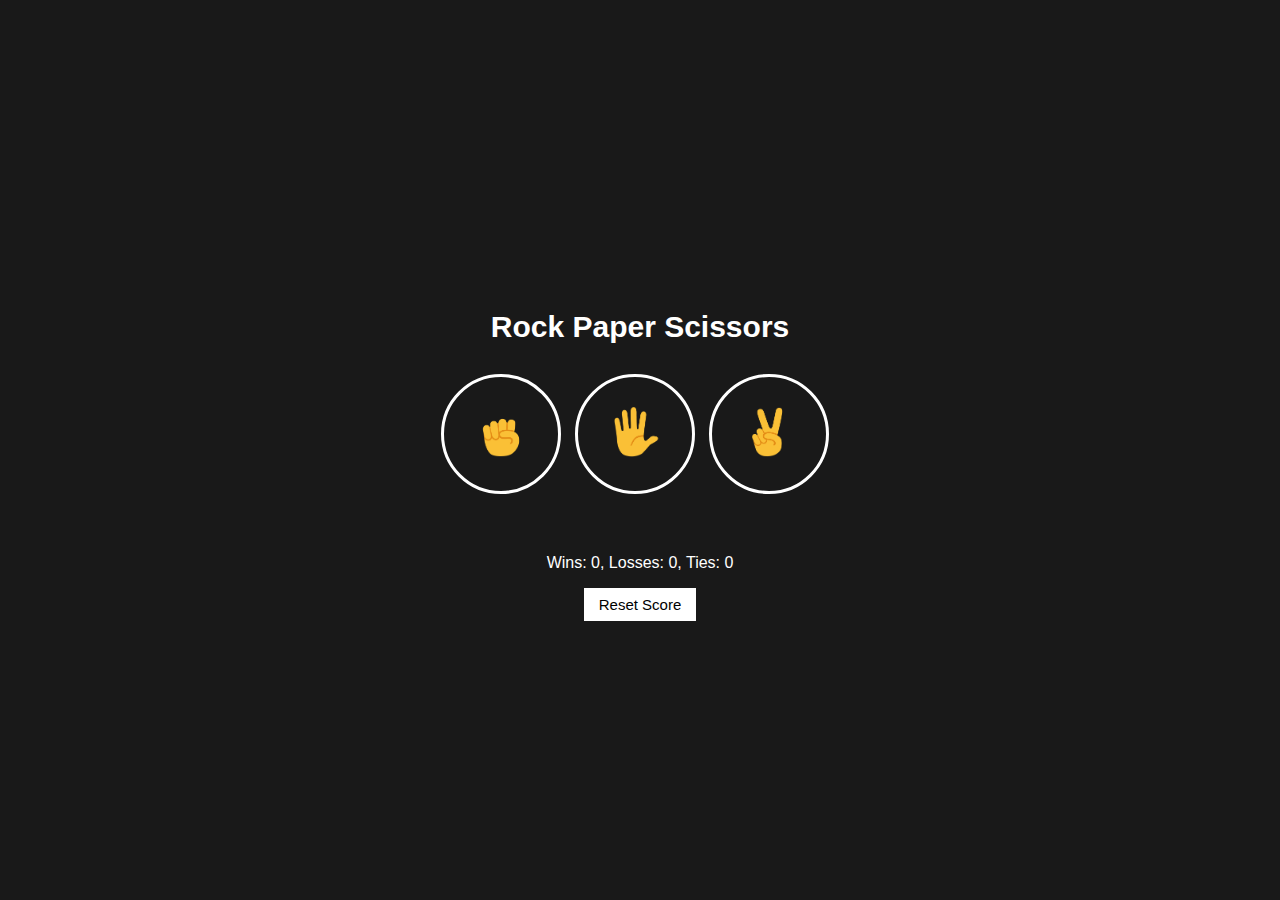
<file: index.html>
<!DOCTYPE html>
<html>
  <head>
    <title>Rock Paper Scissors</title>
    <link rel="stylesheet" href="rock-paper-scissors.css">
  </head>
  <body>
    <div class="container">
      <p class="title">Rock Paper Scissors</p>
      <button class="move-button" onclick="playGame('rock')">
        <img class="move-icon" src="Media/rock-emoji.png">
      </button>
      <button class="move-button" onclick="playGame('paper')">
        <img class="move-icon" src="Media/paper-emoji.png">
      </button>
      <button class="move-button" onclick="playGame('scissors')">
        <img class="move-icon" src="Media/scissors-emoji.png">
      </button>
      <p class="js-result result"></p>
      <p class="js-moves"></p>
      <p class="js-score score"></p>
      <button class="reset-score-button" onclick="
        score.wins = 0;
        score.losses = 0;
        score.ties = 0;
        localStorage.removeItem('score');
        updateScoreElement();
      ">Reset Score</button>
    </div>
    <script src="rock-paper-scissors.js"></script>
  </body>
</html>
</file>
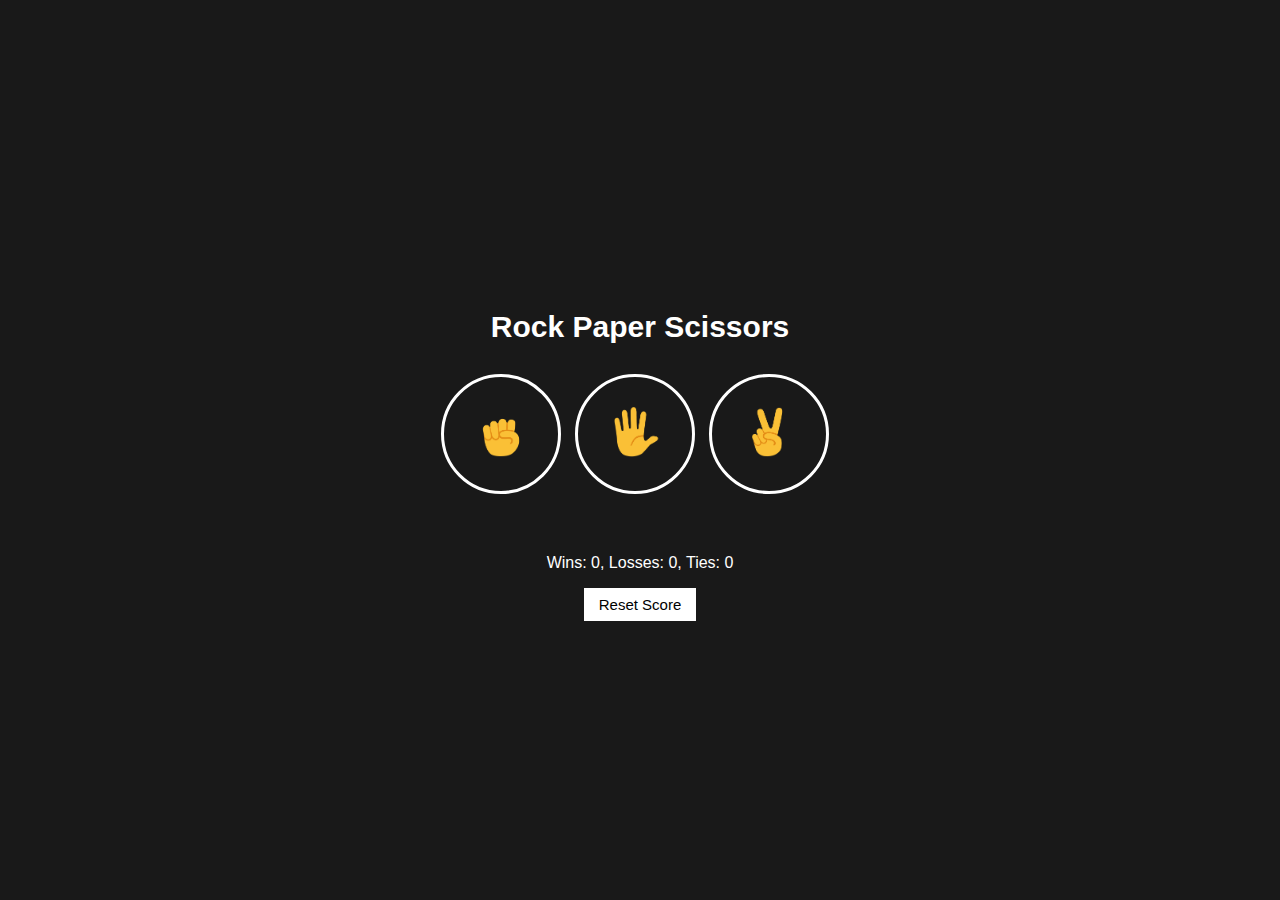
<file: rock-paper-scissors.html>
<!DOCTYPE html>
<html>
  <head>
    <title>Rock Paper Scissors</title>
    <link rel="stylesheet" href="/Rock Paper Scissors/rock-paper-scissors.css">
  </head>
  <body>
    <div class="container">
      <p class="title">Rock Paper Scissors</p>
      <button class="move-button" onclick="playGame('rock')">
        <img class="move-icon" src="/Media/rock-emoji.png">
      </button>
      <button class="move-button" onclick="playGame('paper')">
        <img class="move-icon" src="/Media/paper-emoji.png">
      </button>
      <button class="move-button" onclick="playGame('scissors')">
        <img class="move-icon" src="/Media/scissors-emoji.png">
      </button>
      <p class="js-result result"></p>
      <p class="js-moves"></p>
      <p class="js-score score"></p>
      <button class="reset-score-button" onclick="
        score.wins = 0;
        score.losses = 0;
        score.ties = 0;
        localStorage.removeItem('score');
        updateScoreElement();
      ">Reset Score</button>
    </div>
    <script src="/Rock Paper Scissors/rock-paper-scissors.js"></script>
  </body>
</html>
</file>
<file: rock-paper-scissors.css>
body {
  background-color: rgb(25, 25, 25);
  color: white;
  font-family: Arial, Helvetica, sans-serif;
  display: flex;
  justify-content: center;
  align-items: center;
  height: 100vh;
  margin: 0;
}
.container {
  text-align: center;
}
.title {
  font-size: 30px;
  font-weight: bold;
}
.move-icon {
  height: 50px;
}
.move-button {
  background-color: transparent;
  border: 3px solid white;
  width: 120px;
  height: 120px;
  border-radius: 60px;
  margin-right: 10px;
  cursor: pointer;
}
.result {
  font-size: 25px;
  font-weight: bold;
  margin-top: 50px;
}
.score {
  margin-top: 60px;
}
.reset-score-button {
  background-color: white;
  border: none;
  font-size: 15px;
  padding: 8px 15px;
  cursor: pointer;
}
</file>
<file: Rock Paper Scissors/rock-paper-scissors.css>
body {
  background-color: rgb(25, 25, 25);
  color: white;
  font-family: Arial, Helvetica, sans-serif;
  display: flex;
  justify-content: center;
  align-items: center;
  height: 100vh;
  margin: 0;
}
.container {
  text-align: center;
}
.title {
  font-size: 30px;
  font-weight: bold;
}
.move-icon {
  height: 50px;
}
.move-button {
  background-color: transparent;
  border: 3px solid white;
  width: 120px;
  height: 120px;
  border-radius: 60px;
  margin-right: 10px;
  cursor: pointer;
}
.result {
  font-size: 25px;
  font-weight: bold;
  margin-top: 50px;
}
.score {
  margin-top: 60px;
}
.reset-score-button {
  background-color: white;
  border: none;
  font-size: 15px;
  padding: 8px 15px;
  cursor: pointer;
}
</file>
